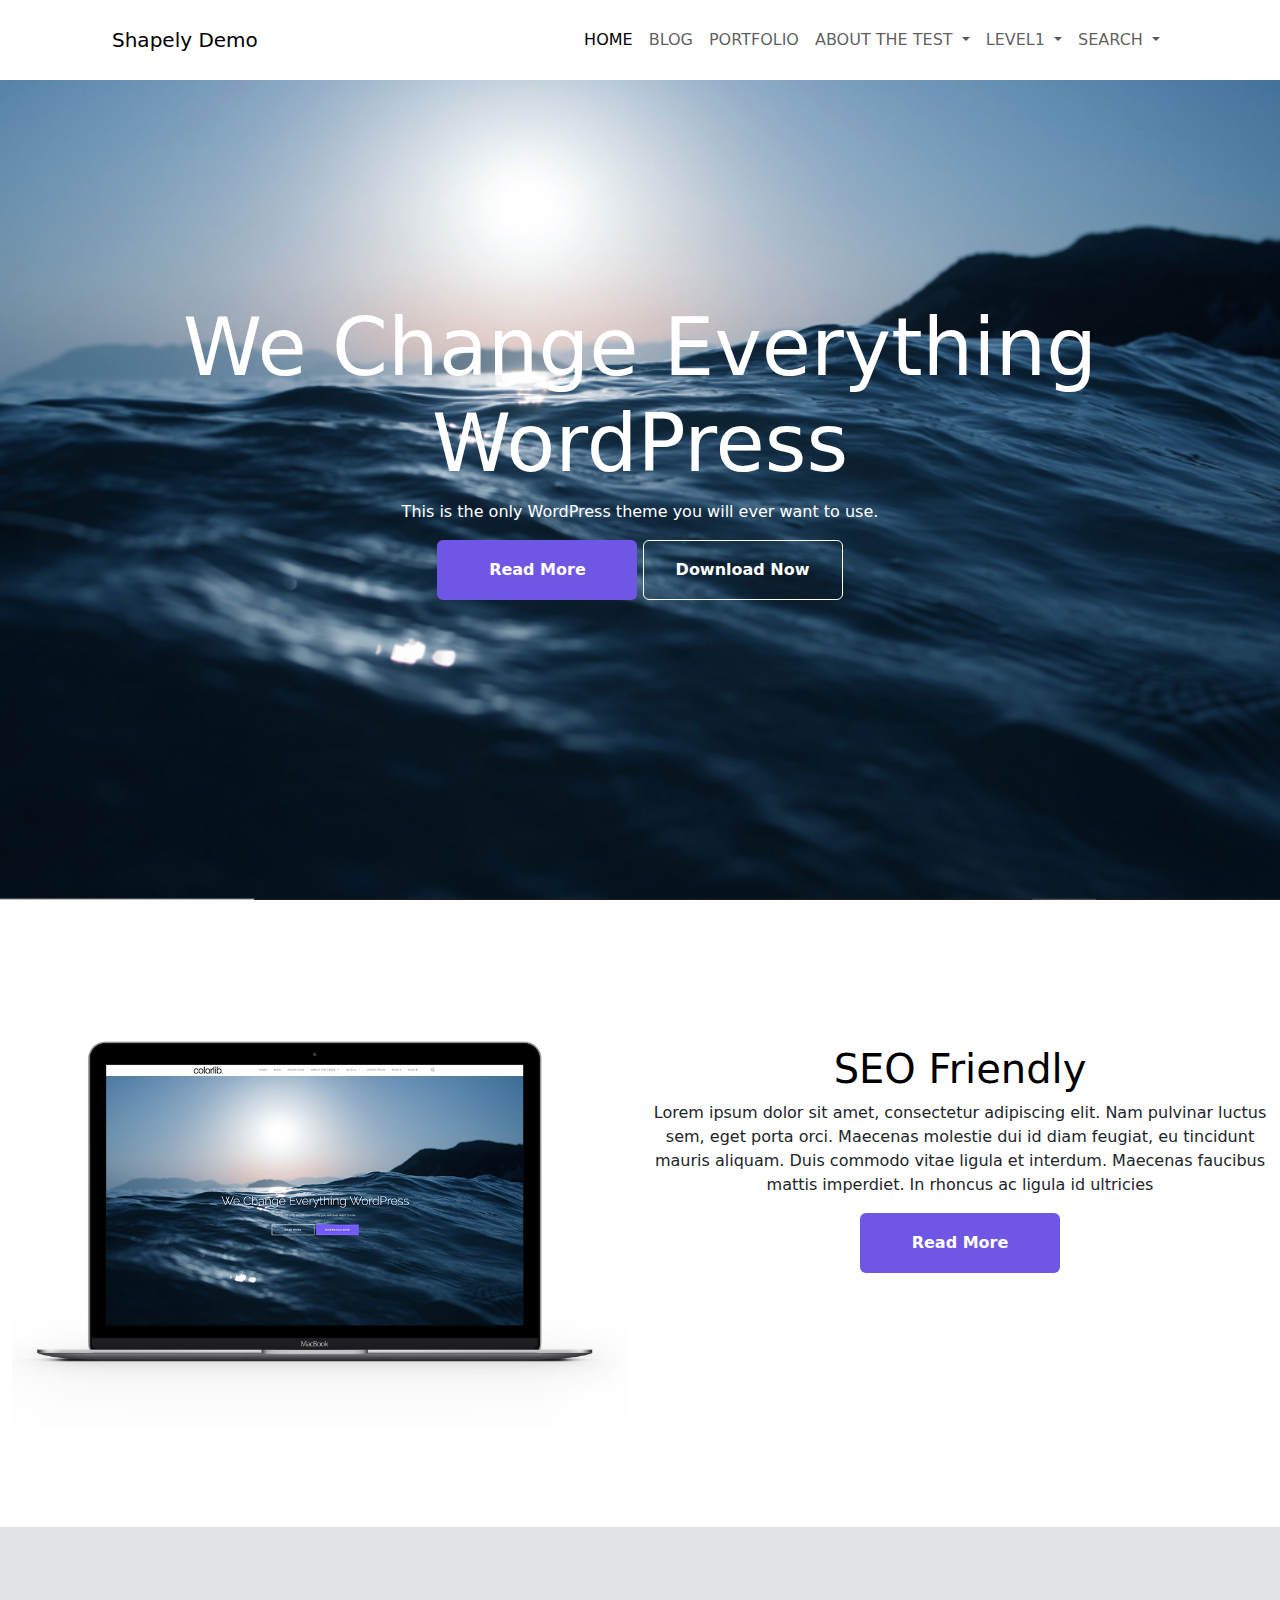
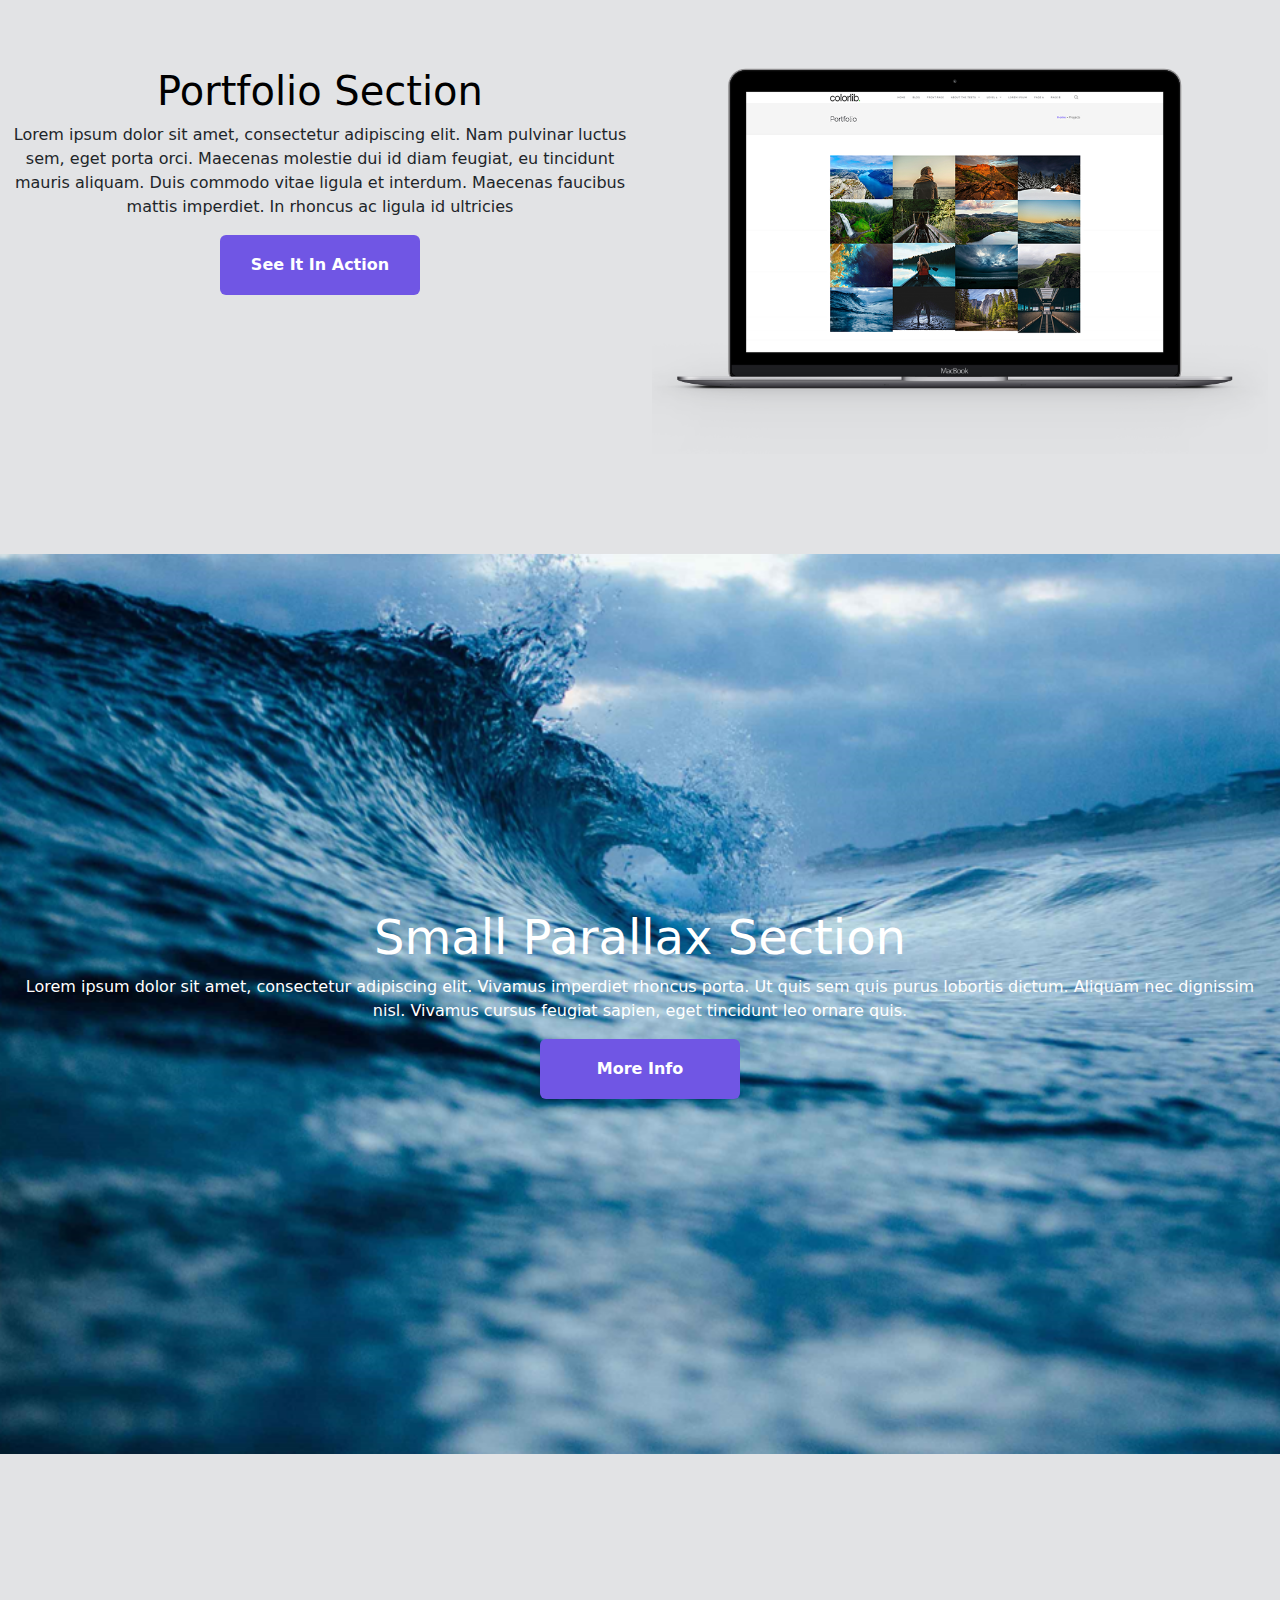
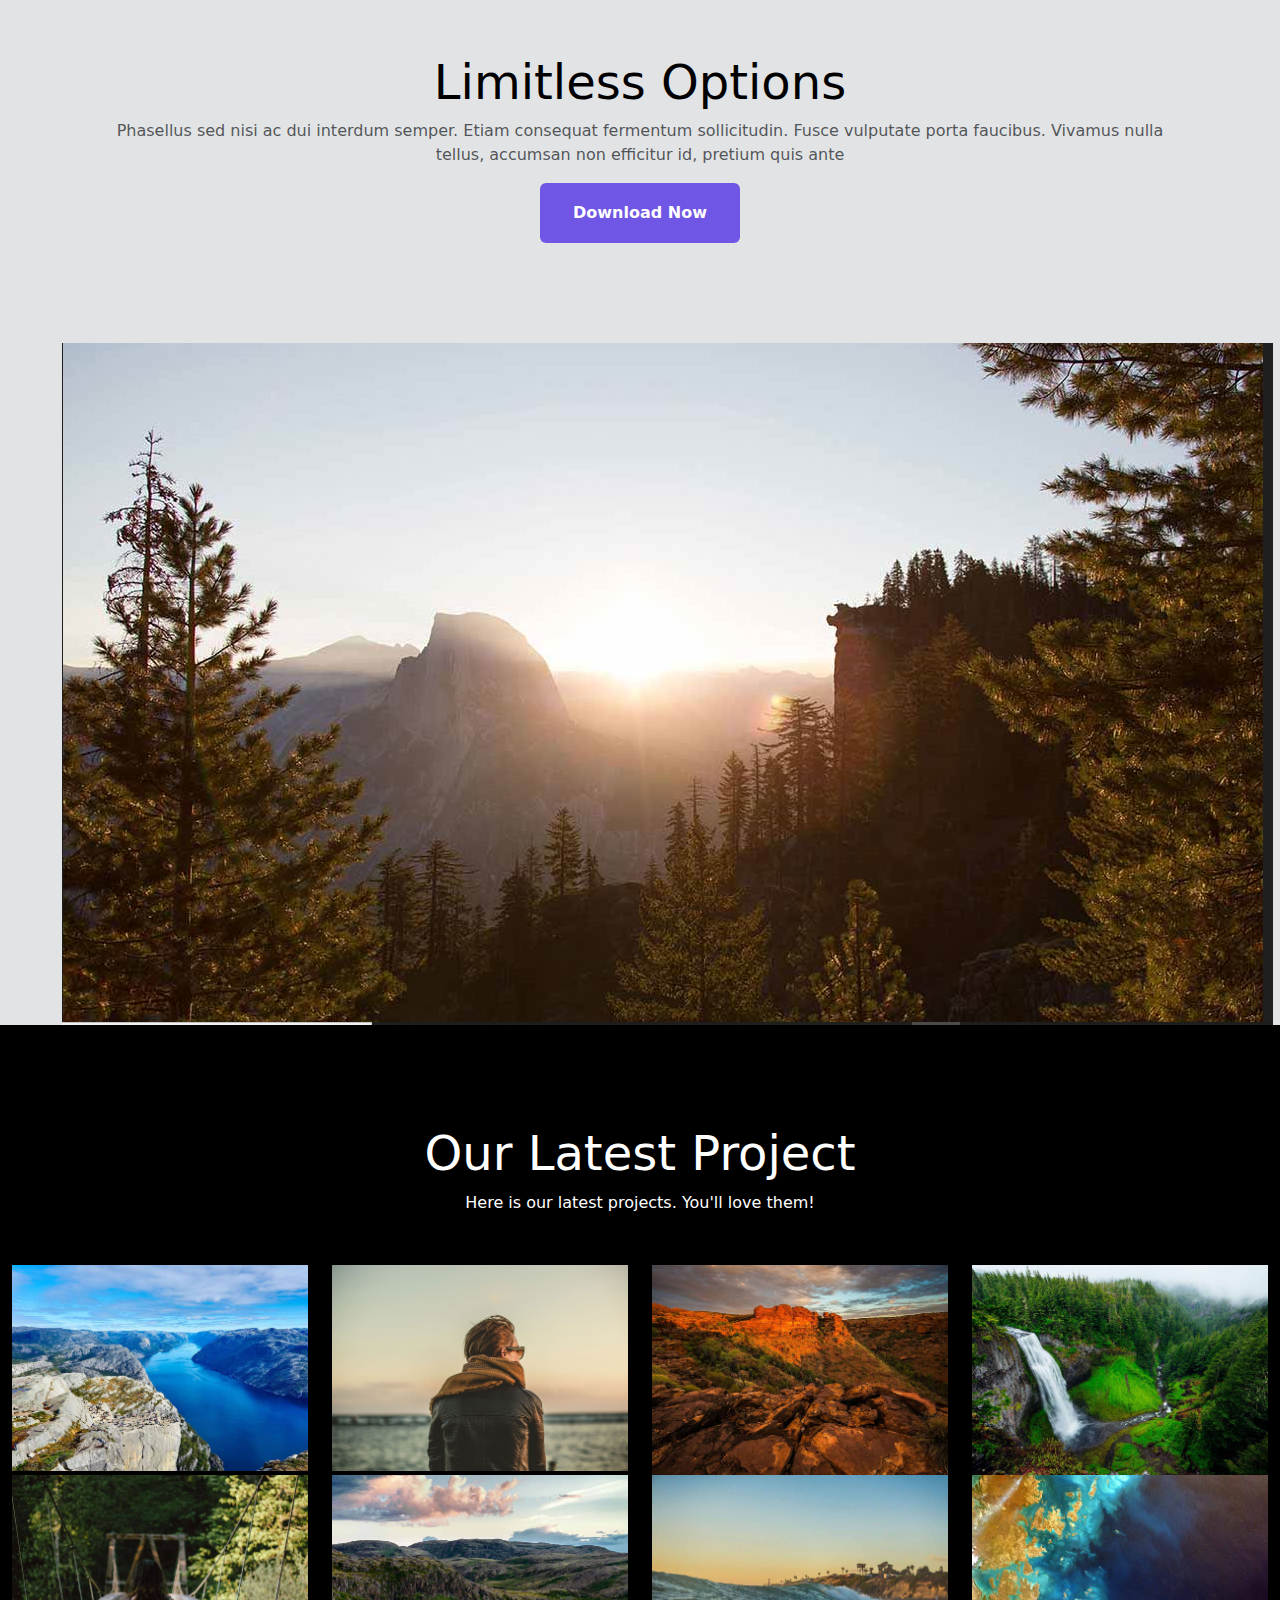
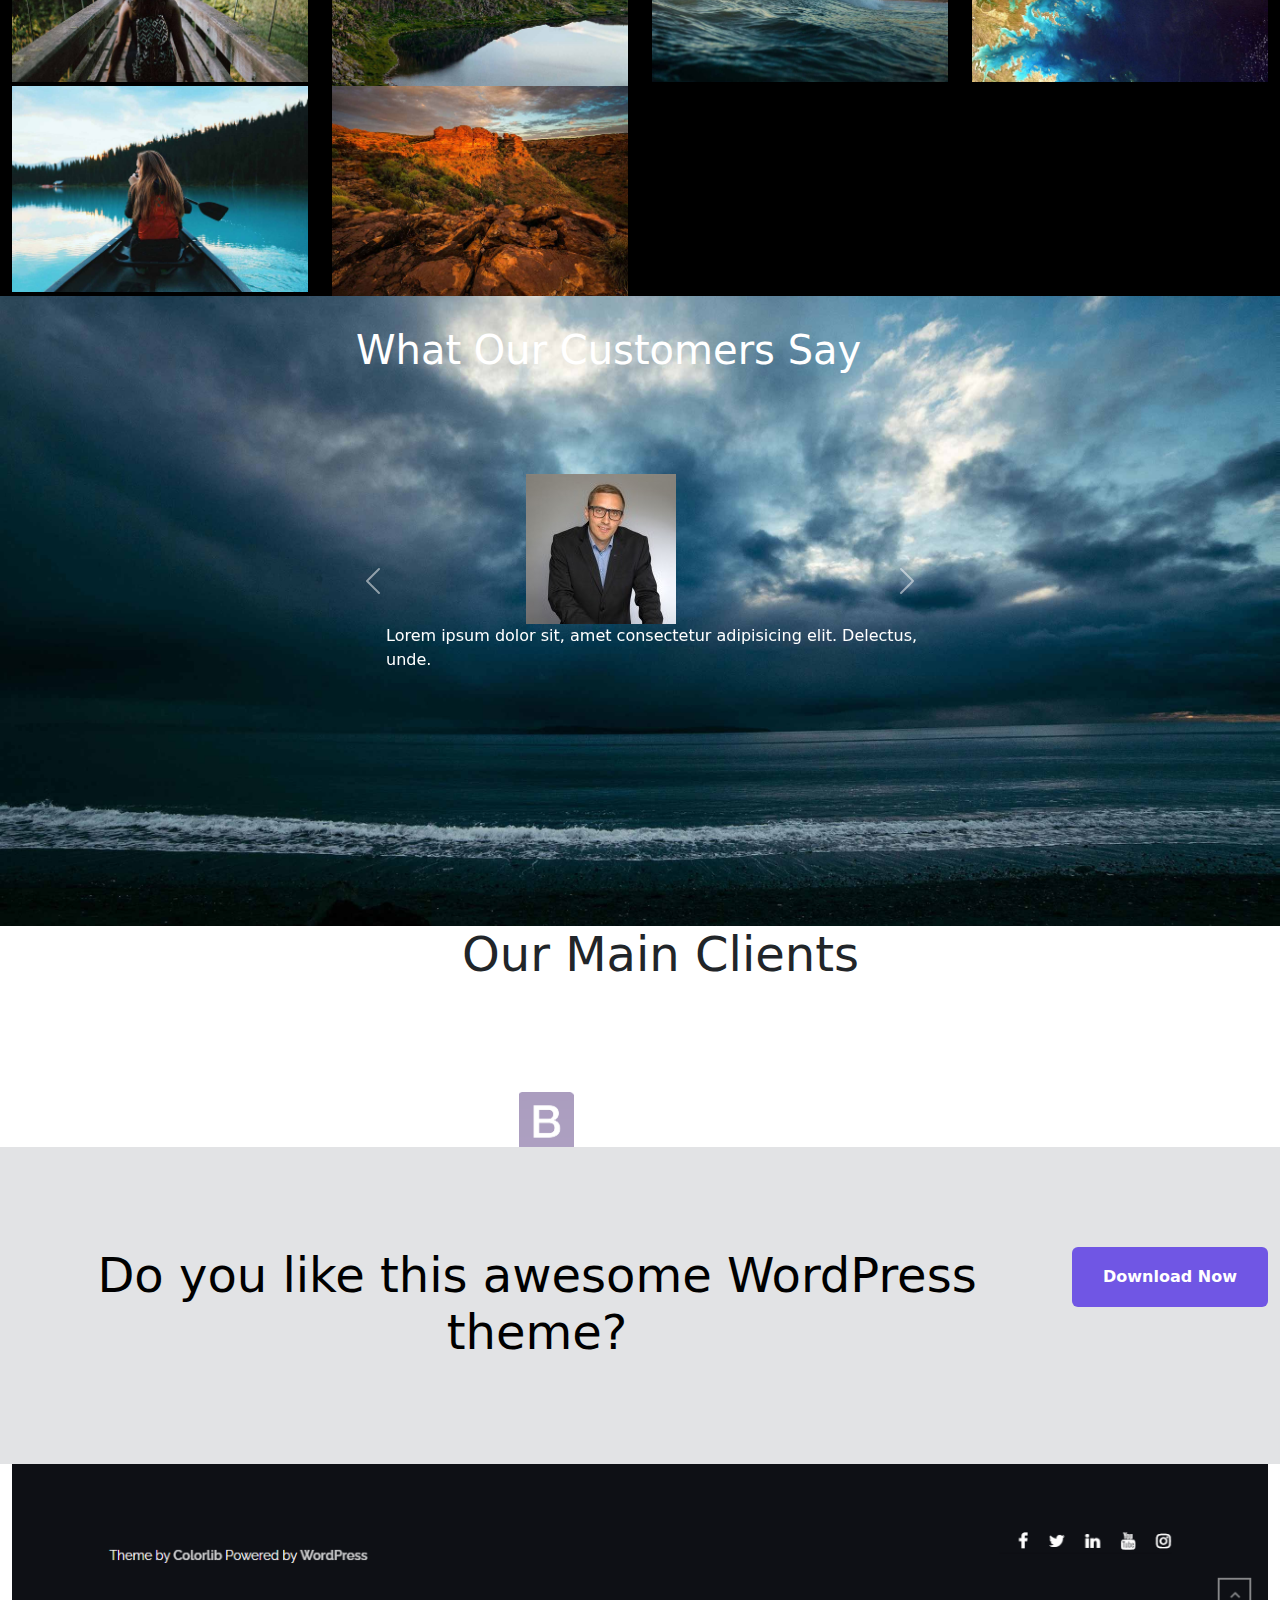
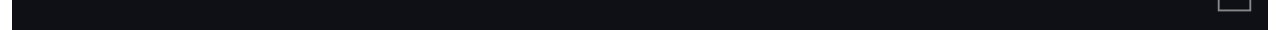
<file: index.html>
<!DOCTYPE html>
<html lang="en">
<head>
  <title>Bootstrap Landing page</title>
  <meta charset="utf-8">
  <meta name="viewport" content="width=device-width, initial-scale=1">
  <link rel="stylesheet" href="style.css">
  <link href="https://cdn.jsdelivr.net/npm/bootstrap@5.3.1/dist/css/bootstrap.min.css" rel="stylesheet">
  <script src="https://cdn.jsdelivr.net/npm/bootstrap@5.3.1/dist/js/bootstrap.bundle.min.js"></script>
</head>
<body>

    <nav class="navbar navbar-expand-lg bg-body-light abc">
        <div class="container-fluid">
          <a class="navbar-brand ba" href="#">Shapely Demo</a>
          <button class="navbar-toggler" type="button" data-bs-toggle="collapse" data-bs-target="#navbarNavDropdown" aria-controls="navbarNavDropdown" aria-expanded="false" aria-label="Toggle navigation">
            <span class="navbar-toggler-icon"></span>
          </button>
          <div class="collapse navbar-collapse nav justify-content-end" id="navbarNavDropdown">
            <ul class="navbar-nav ">
              <li class="nav-item">
                <a class="nav-link active" aria-current="page" href="#">HOME</a>
              </li>
              <li class="nav-item">
                <a class="nav-link" href="#">BLOG</a>
              </li>
              <li class="nav-item">
                <a class="nav-link" href="#">PORTFOLIO</a>
              </li>
              <li class="nav-item dropdown">
                <a class="nav-link dropdown-toggle" href="#" role="button" data-bs-toggle="dropdown" aria-expanded="false">
                  ABOUT THE TEST
                </a>
                <ul class="dropdown-menu">
                  <li><a class="dropdown-item" href="#">Page Image Alignment</a></li>
                  <li><a class="dropdown-item" href="#">Page Markup And Formating</a></li>
                  <li><a class="dropdown-item" href="#">Clearing Floats</a></li>
                  <li><a class="dropdown-item" href="#">Page with Comments</a></li>
                  <li><a class="dropdown-item" href="#">Page with Comments Disabled</a></li>
                </ul>
              </li>
              <li class="nav-item dropdown">
                <a class="nav-link dropdown-toggle" href="#" role="button" data-bs-toggle="dropdown" aria-expanded="false">
                  LEVEL1
                </a>
                <ul class="dropdown-menu">
                  <li><a class="dropdown-item" href="#">Level 2</a></li>
                  <li><a class="dropdown-item" href="#">Level 2a</a></li>
                  <li><a class="dropdown-item" href="#">Level 2b</a></li>
                </ul>
              </li>
              <li class="nav-item dropdown ab">
                <a class="nav-link dropdown-toggle" href="#" role="button" data-bs-toggle="dropdown" aria-expanded="false">
                  SEARCH
                </a>
                <ul class="dropdown-menu">
                  <li><a class="dropdown-item" href="#"><form class="d-flex" role="search">
                    <input class="form-control me-2" type="search" placeholder="Search" aria-label="Search">
                    <button class="btn btn-outline-success" type="submit">Search</button>
                  </form></a></li>
                  
                </ul>
              </li>
            </ul>
           
          </div>
        
        </div>
      </nav>
      <div class="container-fluid ">
        <div class="row">
            <div class="background-container">
                <div class="text-center">
                    <h1 class="text-white display-1">We Change Everything <br> WordPress</h1>
                    <p class="text-white">This is the only WordPress theme you will ever want to use.</p>
                    <button class="btn btn-custom-purple">Read More</button>
                    <button class="btn btn-custom-primary border border-white">Download Now</button>
                </div>
        </div>
      </div>
      </div>
      <div class="container-fluid c12">
        <div class="row">
            <div class="col-lg-6 col-md-12 col-sm-12"><img class="img-fluid" src="./image/macbook-preview-flexible.png" alt=""></div>
            <div class="col-lg-6 col-md-12 col-sm-12 text-center cont2">
                <h1 class="text-black">SEO Friendly</h1>
                    <p class="text-active">Lorem ipsum dolor sit amet, consectetur adipiscing elit. Nam pulvinar luctus sem, eget porta orci. Maecenas molestie dui id diam feugiat, eu tincidunt mauris aliquam. Duis commodo vitae ligula et interdum. Maecenas faucibus mattis imperdiet. In rhoncus ac ligula id ultricies</p>
                    <button class="btn btn-custom-purple">Read More</button>
            </div>
        </div>
      </div>
      <div class="container-fluid bg-secondary-subtle c13">
        <div class="row">
            <div class="col-lg-6 col-md-12 col-sm-12 text-center cont31">
                <h1 class="text-black">Portfolio Section</h1>
                    <p class="text-active">Lorem ipsum dolor sit amet, consectetur adipiscing elit. Nam pulvinar luctus sem, eget porta orci. Maecenas molestie dui id diam feugiat, eu tincidunt mauris aliquam. Duis commodo vitae ligula et interdum. Maecenas faucibus mattis imperdiet. In rhoncus ac ligula id ultricies</p>
                    <button class="btn btn-custom-purple">See It In Action</button>
            </div>
            <div class="col-lg-6 col-md-12 col-sm-12 cont32"><img class="img-fluid" src="./image/flexible-portfolio.png" alt=""></div>
           
        </div>
      </div>
      <div class="container-fluid bg-secondary-subtle c14 ">
        <div class="row">
            <div class="background-container1">
                <div class="text-center col-lg-12 col-md-12 col-sm-12">
                    <h1 class="text-white display-5 head1">Small Parallax Section</h1>
                    <p class="text-white p1">Lorem ipsum dolor sit amet, consectetur adipiscing elit. Vivamus imperdiet rhoncus porta. Ut quis sem quis purus lobortis dictum. Aliquam nec dignissim nisl. Vivamus cursus feugiat sapien, eget tincidunt leo ornare quis.</p>
                    <button class="btn btn-custom-purple">More Info</button>
                   
                </div>
        </div>
      </div>
      </div>
      <div class="container-fluid bg-secondary-subtle c15">
        <div class="row">
            <div class="text-center col-lg-12 col-md-12 col-sm-12">
                <h1 class="text-black display-5">Limitless Options</h1>
                <p class="text-muted p2">Phasellus sed nisi ac dui interdum semper. Etiam consequat fermentum sollicitudin. Fusce vulputate porta faucibus. Vivamus nulla tellus, accumsan non efficitur id, pretium quis ante</p>
                <button class="btn btn-custom-purple">Download Now</button>
        </div>
      </div>
      </div>
      <div class="container-fluid bg-secondary-subtle imagecontainer">
        <div class="row">
            <div class="col-lg-12 col-md-12 col-sm-12"><img class="img-fluid image1" src="./image/caputure112.PNG" alt=""></div>
           
      </div>
      </div>
      <div class="container-fluid bg-black">
        <div class="row">
            <div class="col-lg-12 text-center">
                <h1 class="text-white display-5 head3">Our Latest Project</h1>
                <p class="text-white para3">Here is our latest projects. You'll love them!</p>
            </div>
            <div class="col-lg-3"><a href="#"><img class="img-fluid" src="./image/photo-1443890484047-5eaa67d1d630-1.jpg" alt=""></a></div>
            <div class="col-lg-3"><a href="#"><img class="img-fluid" src="./image/photo-1422568374078-27d3842ba676-1.jpg" alt=""></a></div>
            <div class="col-lg-3"><a href="#"><img class="img-fluid" src="./image/photo-1447834353189-91c48abf20e1-1-1.jpg" alt=""></a></div>
            <div class="col-lg-3"><a href="#"><img class="img-fluid" src="./image/photo-1447958374760-1ce70cf11ee3-1-1.jpg" alt=""></a></div>
            <div class="col-lg-3"><a href="#"><img class="img-fluid" src="./image/photo-1430329429612-babb42f88673-1-1.jpg" alt=""></a></div>
            <div class="col-lg-3"><a href="#"><img class="img-fluid" src="./image/photo-1449057528837-7ca097b3520c-1-1.jpg" alt=""></a></div>
            <div class="col-lg-3"><a href="#"><img class="img-fluid" src="./image/photo-1449168013943-3a15804bb41c-1-1.jpg" alt=""></a></div>
            <div class="col-lg-3"><a href="#"><img class="img-fluid" src="./image/photo-1451186859696-371d9477be93-1-1.jpg" alt=""></a></div>
            <div class="col-lg-3"><a href="#"><img class="img-fluid" src="./image/photo-1448518184296-a22facb4446f-1-1.jpg" alt=""></a></div>
            <div class="col-lg-3"><a href="#"><img class="img-fluid" src="./image/photo-1447834353189-91c48abf20e1-1-1.jpg" alt=""></a></div>
            

            
        </div>
      </div>
      <div class="container-fluid">
        <div class="row">
            <div class="background-container3">
                <div class="col-md-6 offset-md-3">
                    <h1 class="text-white head4">What Our Customers Say</h1>
                    <div id="imageSlider" class="carousel slide" data-bs-ride="carousel">
                        <div class="carousel-inner slide">
                            <div class="carousel-item active">
                                <img class="img-fluid img-center imageslide1" src="./image/Front Page - Shapely Demo_files/Aigars-Silkalns-150x150.jpg" class="d-block w-100" alt="Image 1">
                                <p class="text-white para6">Lorem ipsum dolor sit, amet consectetur adipisicing elit. Delectus, unde.</p>
                            </div>
                            <div class="carousel-item">
                                <img class="img-fluid img-center imageslide2" src="./image/Front Page - Shapely Demo_files/mike-muller-150x150.jpg" class="d-block w-100" alt="Image 2">
                                <p class="text-white para6">Lorem ipsum dolor sit amet consectetur adipisicing elit. Obcaecati, id.</p>
                            </div>
                            
                        </div>
                        <a class="carousel-control-prev" href="#imageSlider" role="button" data-bs-slide="prev">
                            <span class="carousel-control-prev-icon" aria-hidden="true"></span>
                            <span class="visually-hidden">Previous</span>
                        </a>
                        <a class="carousel-control-next" href="#imageSlider" role="button" data-bs-slide="next">
                            <span class="carousel-control-next-icon" aria-hidden="true"></span>
                            <span class="visually-hidden">Next</span>
                        </a>
                    </div>
                </div>
                
            </div>
            
        </div>
        
    </div>
    <div class="container-fluid">
        <div class="row">
            <h1 class="display-5 he1">Our Main Clients</h1>
            <div class="col-lg-3 offset-lg-1">
                
                <div id="imageSlider" class="carousel slide" data-bs-ride="carousel">
                    <div class="carousel-inner im1">
                        <div class="carousel-item active">
                            <img class="img-fluid " src="./image/Capture 2222.PNG" class="d-block w-100" alt="Image 1">
                        </div>
                        <div class="carousel-item">
                            <img class="img-fluid" src="./image/Capture3333.PNG" class="d-block w-100" alt="Image 2">
                        </div>
                        <div class="carousel-item">
                            <img class="img-fluid" src="./image/Capture4444.PNG" class="d-block w-100" alt="Image 2">
                        </div>
                        <div class="carousel-item">
                            <img class="img-fluid" src="./image/Capture5555.PNG" class="d-block w-100" alt="Image 2">
                        </div>
                        <div class="carousel-item">
                            <img class="img-fluid" src="./image/Capture6666.PNG" class="d-block w-100" alt="Image 2">
                        </div>
                        <!-- Add more carousel items as needed -->
                    </div>
                </div>
            </div>
        </div>
    </div>
        <div class="container-fluid bg-secondary-subtle">
            <div class="row">
                <div class="text-center col-lg-12 col-md-12 col-sm-12 con123">
                    <h1 class="text-black display-5 condown">Do you like this awesome WordPress theme?</h1>
                    <button class="btn btn-custom-purple1">Download Now</button>
              </div>
          </div>
          
          </div>
          
          <div class="container-fluid">  <div class="row">
            <div class="col-lg-12 col-md-12 col-sm-12"><img class="img-fluid im111" src="./image/Capture111111.PNG" alt=""></div>
        </div> 
    </div>
</body>
</file>
<file: style.css>
body{
    margin: 0;
    padding: 0;
}




.ab{
  margin-right: 100px;
}
.ba{
    margin-left: 100px;
}
.abc{
    height: 80px;
    background-color: white!important;
    position: fixed!important;
    top: 0!important;
    z-index: 1000!important;
    width: 100%;
}
.background-container{
    background-image: url(./image/Capture.PNG);
    background-size: cover;
    background-position: center;
    height: 100vh;
    display: flex;
    align-items: center;
    flex-direction: column;
    justify-content: center;
}
.btn-custom-purple{
    background-color: rgb(112, 86, 228)!important;
    color: white!important;
    font-weight: bold!important;
    height: 60px;
    width: 200px;
    cursor: pointer !important;
}
.btn-custom-purple:hover {
    background-color:rgb(51, 8, 241)  !important;}
.btn-custom-primary{
    
    color: white!important;
    font-weight: bold!important;
    height: 60px;
    width: 200px;
    cursor: pointer !important;
}
.btn-custom-primary:hover {
    background-color:rgb(248, 248, 250)  !important;
    color: black!important;
}

.c12{
    margin-top: 100px;
}

.cont2{
    padding-top: 45px;
}
.c13{
    margin-top:100px ;
}
.cont31{
    padding-top: 140px;
}
.cont32{
    padding-top: 100px;
}
.background-container1{
    background-image: url(./image/Capture111.PNG);
    background-size: cover;
    background-position: center;
    height: 100vh;
    width: auto;
    display: flex;
    align-items: center;
    flex-direction: column;
    justify-content: center;
    background-attachment: scroll;
    
}
.c14{
    padding-top:100px ;
    padding-bottom: 100px;
}
.p1{
    padding-left: 0px;
    padding-right:0px ;
    
}
.head1{
    font-weight: bold;
    
    
}
.c15{
    padding-top:100px ;
    padding-bottom: 100px;
}
.p2{
    padding-left: 100px;
    padding-right:100px ;
}
.imagecontainer{
    margin-left: 100px;
    margin-top: 0px;
}
.head3{
    margin-top: 100px;
}
.para3{
    margin-bottom: 50px;
    
}
.background-container3{
    background-image: url(./image/photo-1451417379553-15d8e8f49cde.jpg);
    background-size: cover;
    background-position: center;
    height: 70vh;
    width: 100%;
    background-attachment: scroll;
    
}
.slide{
    margin-top: 100px;
}
.head4{
    margin-top: 30px;
    margin-left: 30px;
}
.imageslide1{
    margin-left: 200px;
}
.imageslide2{
    margin-left: 200px;
}
.para6{
    margin-left: 60px;
}
.im1{
    margin-left: 400px;
    padding-top: -150px;
}
.he1{
    margin-left: 450px;
    margin-top: 200px;
}
.con123{
    display: flex;
}
.condown{
    margin-top: 100px;
    padding-bottom: 2px;
    margin-bottom: 100px;
}
.btn-custom-purple1{
    background-color: rgb(112, 86, 228)!important;
    color: white!important;
    font-weight: bold!important;
    height: 60px;
    width: 200px;
    cursor: pointer !important;
    margin-top: 100px;
    padding-bottom: 2px;
    margin-left: 10px;
    margin-bottom: 100px;
}
.btn-custom-purple1:hover {
    background-color:rgb(51, 8, 241)  !important;}
    .image1{
        margin-left: 50px;
    }
</file>
